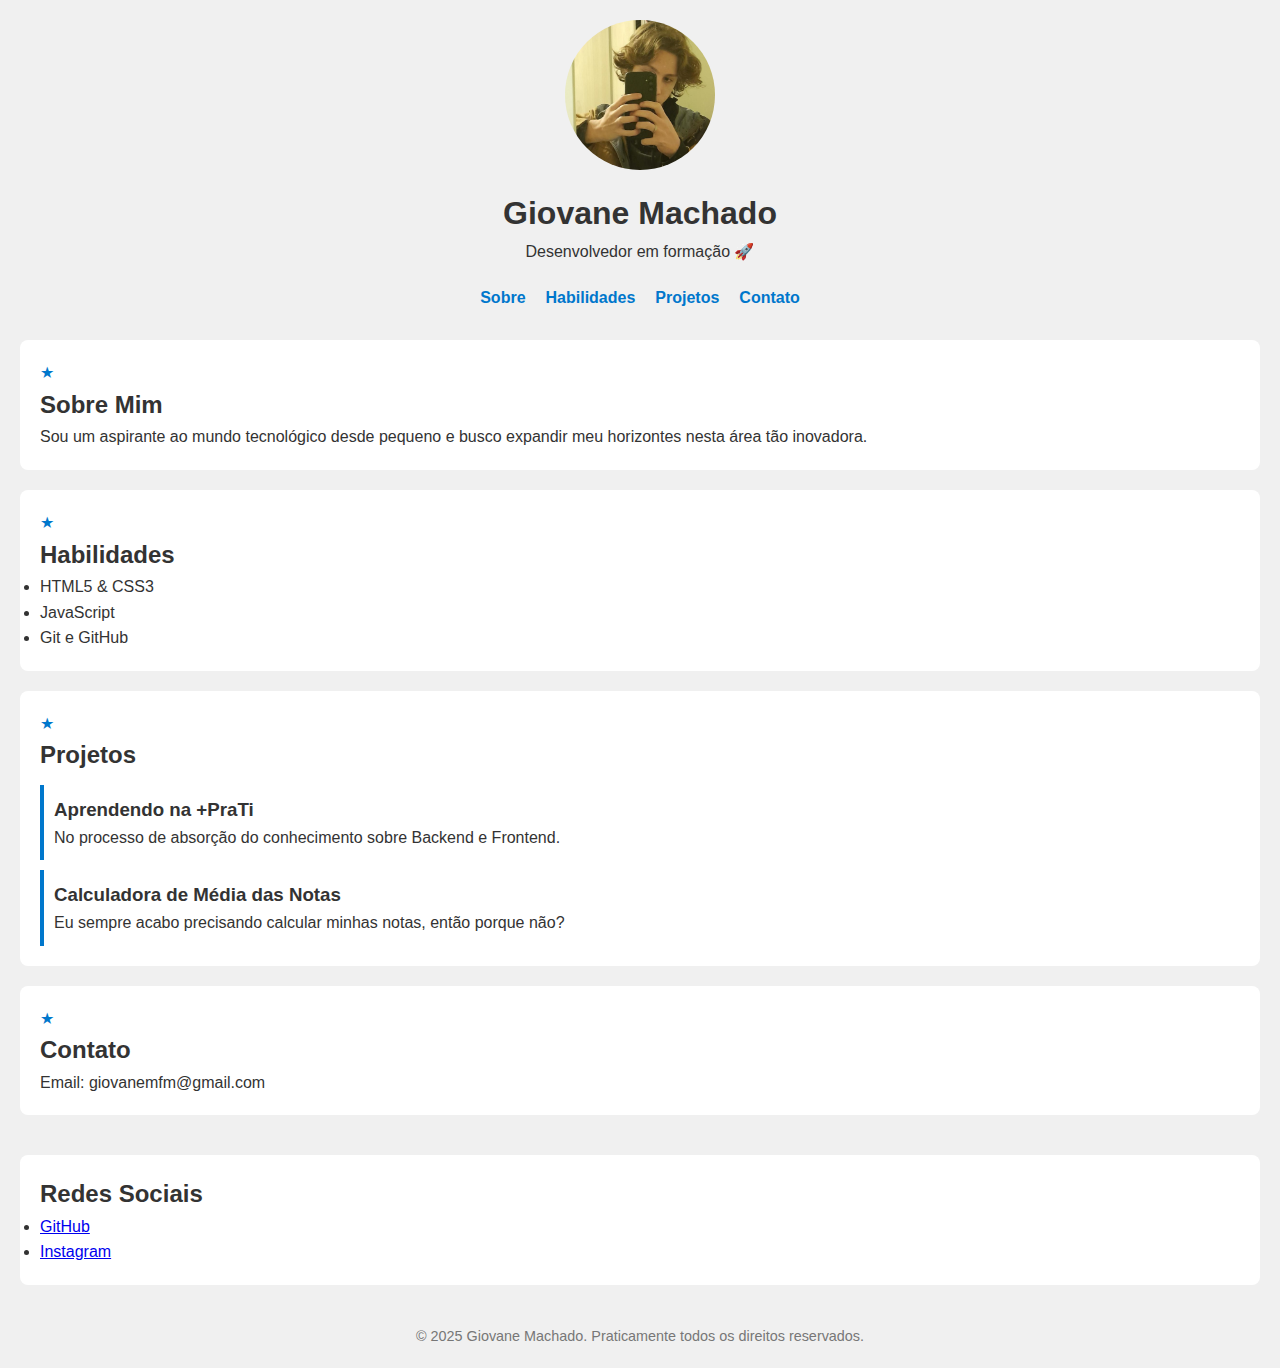
<file: index.html>
<!DOCTYPE html>
<html lang="pt-BR">
<head>
  <meta charset="UTF-8">
  <meta name="viewport" content="width=device-width, initial-scale=1.0">
  <title>Meu Perfil</title>
  <link rel="stylesheet" href="styles.css">
</head>
<body>
  <header>
    <img src="foto.jpg" alt="Minha Foto" id="foto-perfil">
    <h1>Giovane Machado</h1>
    <p class="slogan">Desenvolvedor em formação 🚀</p>
  </header>

  <nav>
    <ul>
      <li><a href="#sobre">Sobre</a></li>
      <li><a href="#habilidades">Habilidades</a></li>
      <li><a href="#projetos">Projetos</a></li>
      <li><a href="#contato">Contato</a></li>
    </ul>
  </nav>

  <main>
    <section id="sobre">
      <h2>Sobre Mim</h2>
      <p>Sou um aspirante ao mundo tecnológico desde pequeno e busco expandir meu horizontes nesta área tão inovadora.</p>
    </section>

    <section id="habilidades">
      <h2>Habilidades</h2>
      <ul>
        <li>HTML5 & CSS3</li>
        <li>JavaScript</li>
        <li>Git e GitHub</li>
      </ul>
    </section>

    <section id="projetos">
      <h2>Projetos</h2>
      <article>
        <h3>Aprendendo na +PraTi</h3>
        <p>No processo de absorção do conhecimento sobre Backend e Frontend.</p>
      </article>
      <article>
        <h3>Calculadora de Média das Notas</h3>
        <p>Eu sempre acabo precisando calcular minhas notas, então porque não?</p>
      </article>
    </section>

    <section id="contato">
      <h2>Contato</h2>
      <p>Email: giovanemfm@gmail.com</p>
    </section>
  </main>

  <aside>
    <h2>Redes Sociais</h2>
    <ul>
      <li><a href="https://github.com/GiovaneMachaxe" target="_blank">GitHub</a></li>
      <li><a href="https://instagram.com/gmachaxe" target="_blank">Instagram</a></li>

    </ul>
  </aside>

  <footer>
    <p>&copy; 2025 Giovane Machado. Praticamente todos os direitos reservados.</p>
  </footer>
</body>
</html>
</file>
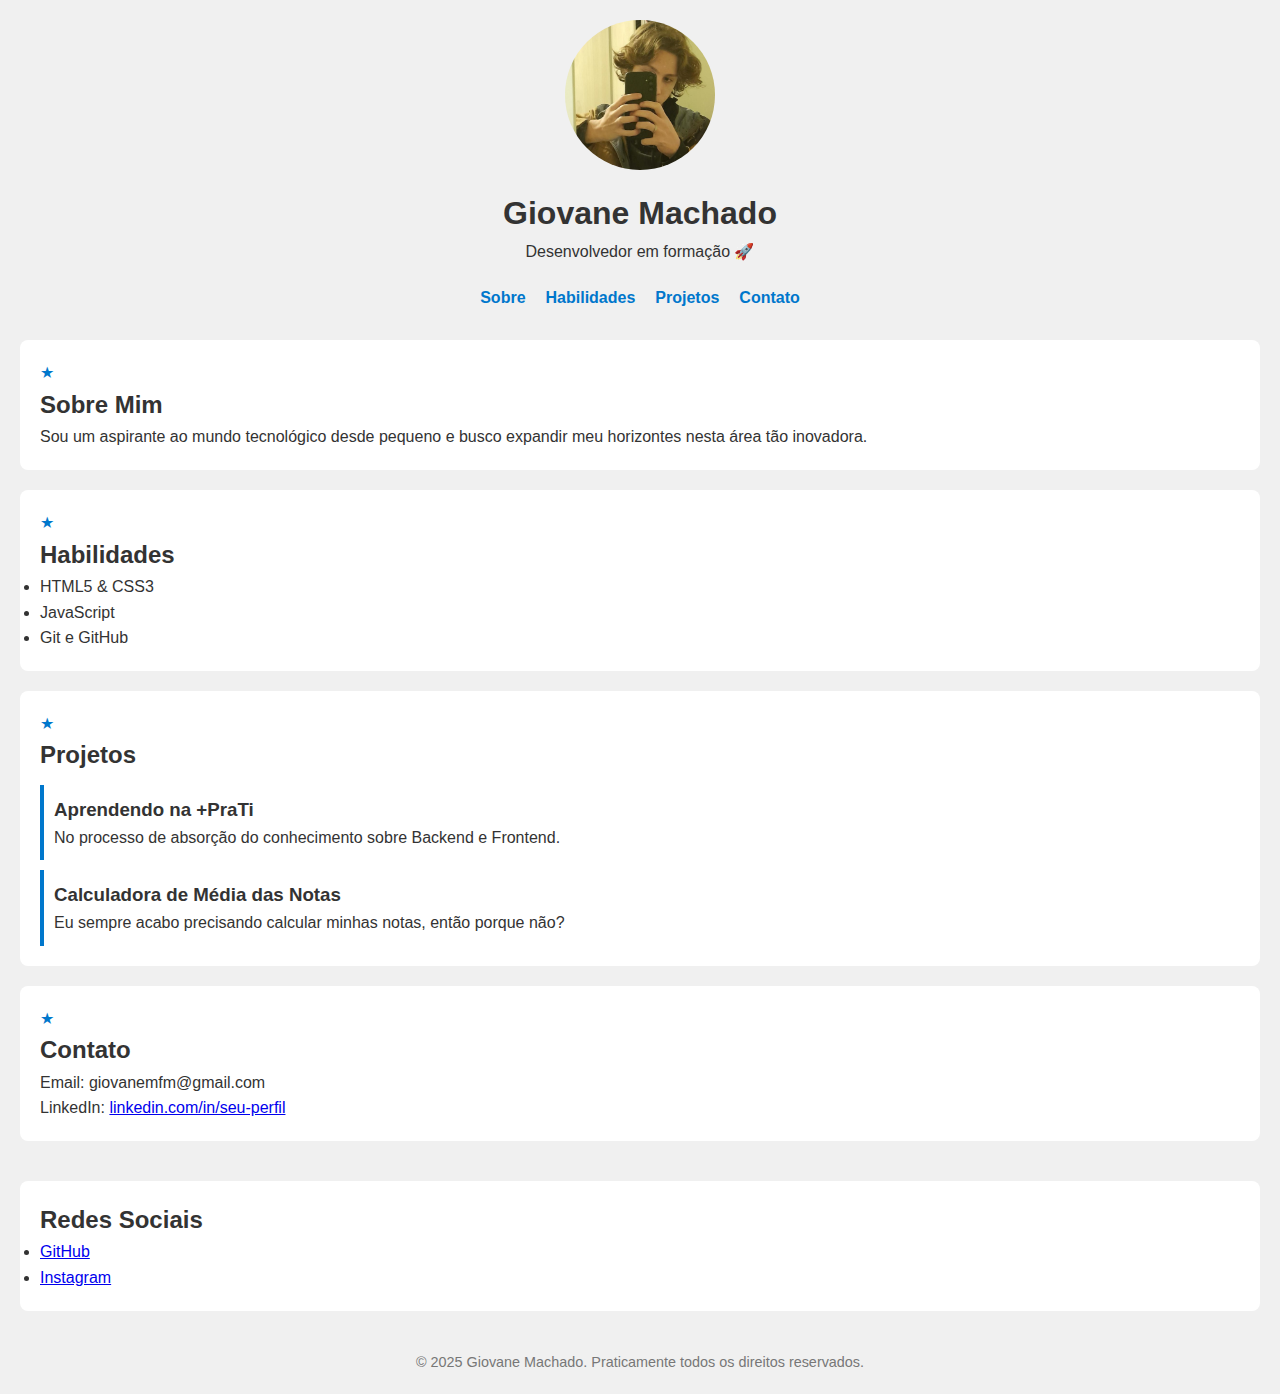
<file: perfil.html>
<!DOCTYPE html>
<html lang="pt-BR">
<head>
  <meta charset="UTF-8">
  <meta name="viewport" content="width=device-width, initial-scale=1.0">
  <title>Meu Perfil</title>
  <link rel="stylesheet" href="styles.css">
</head>
<body>
  <header>
    <img src="foto.jpg" alt="Minha Foto" id="foto-perfil">
    <h1>Giovane Machado</h1>
    <p class="slogan">Desenvolvedor em formação 🚀</p>
  </header>

  <nav>
    <ul>
      <li><a href="#sobre">Sobre</a></li>
      <li><a href="#habilidades">Habilidades</a></li>
      <li><a href="#projetos">Projetos</a></li>
      <li><a href="#contato">Contato</a></li>
    </ul>
  </nav>

  <main>
    <section id="sobre">
      <h2>Sobre Mim</h2>
      <p>Sou um aspirante ao mundo tecnológico desde pequeno e busco expandir meu horizontes nesta área tão inovadora.</p>
    </section>

    <section id="habilidades">
      <h2>Habilidades</h2>
      <ul>
        <li>HTML5 & CSS3</li>
        <li>JavaScript</li>
        <li>Git e GitHub</li>
      </ul>
    </section>

    <section id="projetos">
      <h2>Projetos</h2>
      <article>
        <h3>Aprendendo na +PraTi</h3>
        <p>No processo de absorção do conhecimento sobre Backend e Frontend.</p>
      </article>
      <article>
        <h3>Calculadora de Média das Notas</h3>
        <p>Eu sempre acabo precisando calcular minhas notas, então porque não?</p>
      </article>
    </section>

    <section id="contato">
      <h2>Contato</h2>
      <p>Email: giovanemfm@gmail.com</p>
      <p>LinkedIn: <a href="https://linkedin.com/in/seu-perfil" target="_blank">linkedin.com/in/seu-perfil</a></p>
    </section>
  </main>

  <aside>
    <h2>Redes Sociais</h2>
    <ul>
      <li><a href="https://github.com/GiovaneMachaxe" target="_blank">GitHub</a></li>
      <li><a href="https://instagram.com/gmachaxe" target="_blank">Instagram</a></li>

    </ul>
  </aside>

  <footer>
    <p>&copy; 2025 Giovane Machado. Praticamente todos os direitos reservados.</p>
  </footer>
</body>
</html>
</file>
<file: styles.css>
* {
  margin: 0;
  padding: 0;
  box-sizing: border-box;
}

:root {
  --cor-primaria: #0077cc;
  --cor-secundaria: #f0f0f0;
  --fonte-principal: Arial, sans-serif;
}

body {
  font-family: var(--fonte-principal);
  background-color: var(--cor-secundaria);
  color: #333;
  line-height: 1.6;
  padding: 20px;
}

/* Layout com Flexbox e Grid */
header {
  text-align: center;
  margin-bottom: 20px;
}

#foto-perfil {
  width: 150px;
  border-radius: 50%;
  margin-bottom: 10px;
}

nav ul {
  display: flex;
  justify-content: center;
  gap: 20px;
  list-style: none;
  margin-bottom: 30px;
}

nav a {
  text-decoration: none;
  color: var(--cor-primaria);
  font-weight: bold;
}

nav a:hover {
  text-decoration: underline;
}

main {
  display: grid;
  gap: 20px;
}

section {
  background-color: white;
  padding: 20px;
  border-radius: 8px;
}

article {
  margin-top: 10px;
  padding: 10px;
  border-left: 4px solid var(--cor-primaria);
}

aside {
  margin-top: 40px;
  padding: 20px;
  background-color: white;
  border-radius: 8px;
}

footer {
  text-align: center;
  margin-top: 40px;
  color: #777;
  font-size: 0.9em;
}

/* Pseudo-elementos */
section::before {
  content: "★ ";
  color: var(--cor-primaria);
}

/* Pseudo-classes */
a:hover {
  color: #005999;
}

button:focus {
  outline: 2px solid var(--cor-primaria);
}

/* Responsividade */
@media (max-width: 768px) {
  nav ul {
    flex-direction: column;
    align-items: center;
  }

  #foto-perfil {
    width: 100px;
  }

  main {
    grid-template-columns: 1fr;
  }
}
</file>
